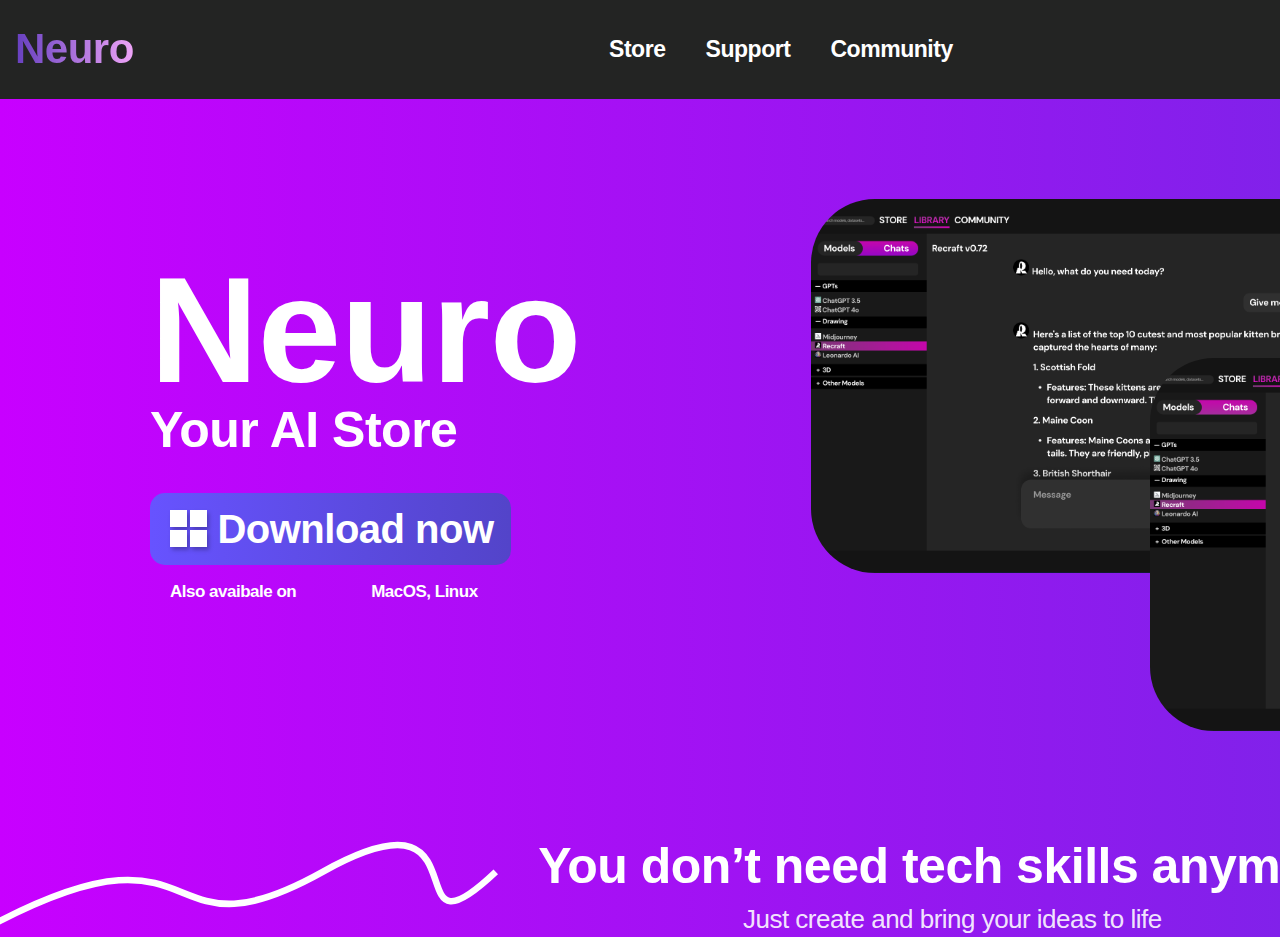
<file: index.html>
<!doctype html>
<html lang="en">
<head>
    <meta charset="UTF-8">
    <meta name="viewport" content="width=device-width, initial-scale=1">
    <title>Neuro</title>
    <link rel="stylesheet" href="./css/main.css">
</head>
<body>
    <nav class = Main-nav>
        <div class = M-nav-container>
            <div class = "M-nav-row">
                <div class = "M-nav-logo">Neuro</div>
                <ul class = "M-nav-list">
                    <li>Store</li>
                    <li>Support</li>
                    <li>Community</li>
                </ul>
                <ul class = M-nav-list2>
                    <li class = "M-nav-NeuroforResearch">Neuro for Research</li>
                    <li class = "M-nav-sepBar"></li>
                    <li class = "M-nav-logIN">Log In</li>
                    <li class = "M-nav-signUp">Sign Up</li>
                </ul>
            </div>
        </div>
    </nav>
    <header class = Main-header>
        <div class = M-header-container>
            <div class = M-header-row>
                <div class = "M-he-Logo&Download">
                    <h1>Neuro</h1>
                    <h2>Your AI Store</h2>
                    <div class = "M-he-download">
                        <div class = "M-he-winIcn">
                            <div class = "M-he-winrow1">
                                <div class = "M-he-rec1"></div>
                                <div class = "M-he-rec2"></div>
                            </div>
                            <div class = "M-he-winrow2">
                                <div class = "M-he-rec3"></div>
                                <div class = "M-he-rec4"></div>
                            </div>

                        </div>
                        <div class = "M-he-Download-Button">Download now</div>
                    </div>
                    <ul class = M-he-list>
                        <li>Also avaibale on</li>
                        <li>MacOS, Linux</li>
                    </ul>
                </div>
                <div class = "M-he-Images">
                    <img src="./images/main1.png" alt="main1IMG" class="M-he-Image1">
                    <img src="./images/main2.png" alt="main2IMG" class="M-he-Image2">
                </div>
            </div>
            <div class = "M-header-end">
                <svg width="528" height="91" viewBox="0 0 528 91" fill="none" xmlns="http://www.w3.org/2000/svg">
                    <path d="M-6 87.4414C226.5 -34.0586 162 132.941 342 32.4414C522 -68.0586 413.5 138.441 525.5 32.4414" stroke="white" stroke-width="7" />
                </svg>
                <div>
                    <div class = "M-he-text1">You don’t need tech skills anymore</div>
                    <div class = "M-he-text2">Just create and bring your ideas to life</div>
                </div>
                <svg width="523" height="77" viewBox="0 0 523 77" fill="none" xmlns="http://www.w3.org/2000/svg">
                    <path d="M523.5 72.9995C378.5 -9 444.5 105.499 315.5 42.9995C186.5 -19.5 155 111 3 2.99951" stroke="white" stroke-width="7" />
                </svg>
            </div>

        </div>
    </header>
</body>
</html>
</file>
<file: css/main.css>
@import "./reset.css";

html, body {
    font-family: "DM Sans", sans-serif;
    background: linear-gradient(90deg, #C800FF 0%, #5F31E0 100%);
}

/*Navigation*/

.Main-nav{
    background: #232423;
    color: #fff;
    padding: 20px 0;
    min-width: 1900px;
}

.M-nav-container{
    margin: 0 auto;
    padding: 0 15px;
}

.M-nav-row{
    display: flex;
    justify-content: space-between;
    align-items: center;
    column-gap: 30px;
    row-gap: 20px;
    flex-wrap: wrap;
}

.M-nav-logo{
    height: 59px;
    top: 11px;
    left: 25px;
    font-size: 42px;
    font-weight: 700;
    line-height: 58.8px;
    letter-spacing: -0.5px;
    text-align: center;
    text-underline-position: from-font;
    text-decoration-skip-ink: none;
    background-image: linear-gradient(90deg, #663FBF, #EEA4F7);
    -webkit-background-clip: text;
    -webkit-text-fill-color: transparent;
}

.M-nav-list{
    display: flex;
    column-gap: 40px;
    flex-wrap: wrap;
    font-weight: 600;
    font-size: 23px;
    line-height: 140%;
    letter-spacing: -0.02em;
    text-align: center;
}

.M-nav-list2{
    display: flex;
    justify-content: space-between;
    column-gap: 40px;
    flex-wrap: wrap;
    align-items: center;
}


.M-nav-NeuroforResearch{
    height: 32px;
    top: 24px;
    left: 1422px;
    font-size: 23px;
    font-weight: 500;
    line-height: 32.2px;
    letter-spacing: -0.5px;
    text-underline-position: from-font;
    text-decoration-skip-ink: none;
}

.M-nav-sepBar{
    border-radius: 5px;
    width: 6px;
    height: 54px;
    background: #5c5c5c;
}

.M-nav-logIN{
    height: 32px;
    top: 28px;
    left: 1709px;
    font-size: 23px;
    font-weight: 500;
    line-height: 32.2px;
    letter-spacing: -0.5px;
    text-align: center;
    text-underline-position: from-font;
    text-decoration-skip-ink: none;
}

.M-nav-signUp{
    top: 28px;
    left: 1816px;
    font-size: 23px;
    font-weight: 500;
    line-height: 32.2px;
    letter-spacing: -0.5px;
    text-align: center;
    text-underline-position: from-font;
    text-decoration-skip-ink: none;
    white-space: nowrap;
}

/*Header*/

.Main-header{
    background: linear-gradient(90deg, #C800FF 0%, #5F31E0 100%);
    min-width: 1900px;
}

.M-header-container{
    color: white;
    justify-content: space-between;


}

.M-header-row{

    display: flex;
    justify-content: space-between;
    align-items: center;
    column-gap: 30px;
    row-gap: 20px;
    flex-wrap: wrap;
    margin-right: 50px;
}
.M-he-Logo\&Download{
    justify-items: left;
    padding-left: 150px;

    h1{

        top: 253px;
        left: 126px;
        font-size: 150px;
        font-weight: 700;
        line-height: 210px;
        letter-spacing: -0.5px;
        text-underline-position: from-font;
        text-decoration-skip-ink: none;
    }
    h2{
        margin-top: -40px;

        top: 428px;
        left: 66px;
        font-size: 50px;
        font-weight: 700;
        line-height: 70px;
        letter-spacing: -0.5px;
        text-align: center;
        text-underline-position: from-font;
        text-decoration-skip-ink: none;
    }
}

.M-he-download{
    margin-top: 28px;
    width: 361px;
    height: 72px;
    top: 526px;
    left: 241px;
    border-radius: 15px;
    background: linear-gradient(90deg, #6753FF 0%, #5344C9 100%);
    white-space: nowrap;

}

.M-he-winIcn{
    display: flex;
    gap: 3px;
    padding-left: 20px;
    padding-top: 17px;
}

.M-he-rec1{
    width: 17px;
    height: 17px;
    top: 544px;
    left: 262px;
    background: #FFFFFF;
    box-shadow: 2px 3px 4px #00000040;
}
.M-he-rec2{
    margin-top: 3px;
    width: 17px;
    height: 17px;
    top: 544px;
    left: 281px;
    background: #FFFFFF;
    box-shadow: 2px 3px 4px #00000040;
}
.M-he-rec3{
    width: 17px;
    height: 17px;
    top: 563px;
    left: 262px;
    background: #FFFFFF;
    box-shadow: 2px 3px 4px #00000040;
}
.M-he-rec4{
    margin-top: 3px;
    width: 17px;
    height: 17px;
    top: 563px;
    left: 281px;
    background: #FFFFFF;
    box-shadow: 2px 3px 4px #00000040;
}

.M-he-Download-Button{
    padding-left: 50px;
    margin-top: -46px;
    top: 534px;
    left: 311px;
    font-size: 40px;
    font-weight: 700;
    line-height: 56px;
    letter-spacing: -0.5px;
    text-align: center;
    text-underline-position: from-font;
    text-decoration-skip-ink: none;
}

.M-he-list{
    margin-left: 20px;
    margin-top: 15px;
    display: flex;

    top: 616px;
    left: 241px;
    font-size: 17px;
    font-weight: 700;
    line-height: 23.8px;
    letter-spacing: -0.5px;
    text-align: left;
    text-underline-position: from-font;
    text-decoration-skip-ink: none;
    gap: 75px
}

.M-he-Images{

}

.M-he-Image1{
    width: 700px;
    margin-top: 100px;
    height: 373.82px;
    top: 197px;
    left: 816px;
    border-radius: 64px;

}
.M-he-Image2{
    width: 700px;
    margin-top: 259px;
    margin-left: -365px;
    height: 372.78px;
    top: 356px;
    left: 1154px;
    border-radius: 64px;
}

.M-header-end{
    margin-top: 100px;
    display: flex;
}

.M-he-text1{
    padding-left: 40px;
    white-space: nowrap;
    margin-right: 50px;
    font-weight: 700;
    font-size: 50px;
    line-height: 140%;
    letter-spacing: -0.01em;
    text-align: center;
    color: #fff;
}
.M-he-text2{
    font-weight: 500;
    font-size: 26px;
    line-height: 140%;
    letter-spacing: -0.02em;
    text-align: center;
    color: rgba(255, 255, 255, 0.9);
}

@media(max-width:1200px){
    .Main-nav{
        min-width: 0;
    }
    .Main-header{
        min-width: 0;
    }
    .M-header-row{
        justify-content: center;
        gap: 0;
    }
    .M-he-Images{
        margin-top: -80px;
    }
    .M-he-Image1{
        width: 500px;
    }
    .M-he-Image2{
        width: 500px;
    }
    .M-he-text1{
        font-size: 20px;
    }
    .M-he-text2{
        font-size: 20px;
    }
}

@media(max-width:700px){
    .M-nav-container{
        margin-top: -30px;
    }
    .M-nav-row{
        gap: 0;
    }

    /*FONT*/

    /*NAVIGATION*/

    .M-nav-logo{
        font-size: 21px;
        width: 70px;
    }
    .M-nav-list{
        font-size: 14px;
    }
    .M-nav-NeuroforResearch{
        font-size: 14px;
    }
    .M-nav-sepBar{
        width: 3px;
    }
    .M-nav-signUp{
        font-size: 14px;
    }
    .M-nav-logIN{
        font-size: 14px;
    }

    /*HEADER*/

    .M-he-Logo\&Download{
        h1{
            font-size: 75px;
        }
        h2{
            margin-left: 30px;
            margin-top: -80px;
            font-size: 25px;

        }
    }
    .M-header-container{
        margin-left: -100px;
    }
    .M-he-download{
        width: 180.5px;
        height: 36px;
        margin-top: -10px;
        padding-bottom: 60px;
    }
    .M-he-winIcn{
        display: none;
    }

    .M-he-Download-Button{
        font-size: 20px;
        padding: 0;
        margin-top: 0;

    }
    .M-he-list{
        display: none;
    }
    .M-he-text1{
        font-size: 8px;
    }
    .M-he-text2{
        font-size: 9px;
    }
    .M-header-end{
        gap: 0;
        margin-left: 100px;
    }

    .M-he-Images{
        margin-left: 100px;
        display: block;
        margin-top: 40px;
    }
    .M-he-Image1{
        margin: 0;
        width: 300px;
        height: 200px;
    }
    .M-he-Image2{
        margin: 0;
        width: 300px;
        height: 200px;
        margin-left: 80px;
        margin-top: -80px;
    }


}
</file>
